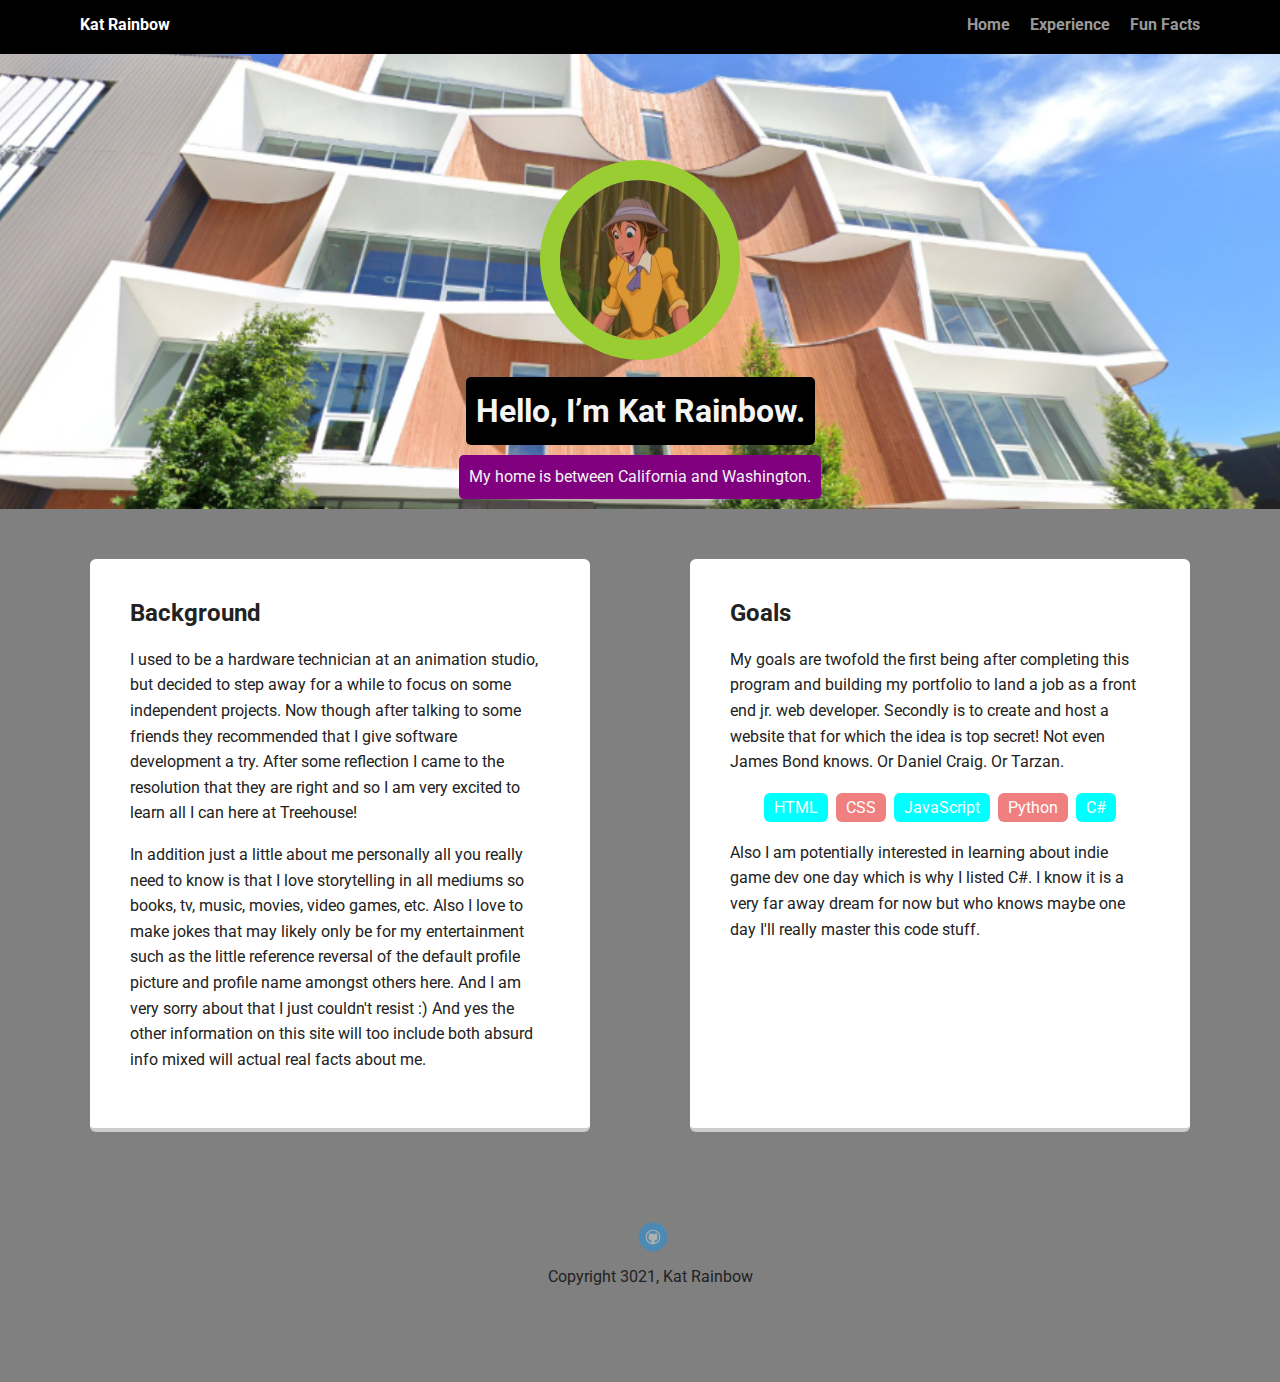
<file: index.html>
<!doctype html>
<html lang="en">
<head>
  <meta charset="utf-8">
  <title>Kat Rainbow's Profile</title>
  <meta name="viewport" content="width=device-width, initial-scale=1.0">
  <link rel="stylesheet" href="styles.css">
  <link href="https://fonts.googleapis.com/css?family=Muli%7CRoboto:400,300,500,700,900" rel="stylesheet"></head>
  <body>

    <nav class="main-nav">
        <ul class="nav">
          <li class="name">Kat Rainbow</li>
          <li><a href="index.html">Home</a></li>
          <li><a href="Experience.html">Experience</a></li>
          <li><a href="FunFacts.html">Fun Facts</a></li>
        </ul>
    </nav>

    <header>
      <img src="images/jane_from_tarzan.PNG" alt="Drawing of Kat Rainbow" class="profile-image">
      <h1 class="tag name">Hello, I’m Kat Rainbow.</h1>
      <p class="tag location">My home is between California and Washington.</p>
    </header>

    <main class="flex">
      <section class="card">
        <h2>Background</h2>
        <p>I used to be a hardware technician at an animation studio, but decided to step away for a while to focus on some independent projects. Now though 
          after talking to some friends they recommended that I give software development a try. After some reflection I came to the resolution that they 
          are right and so I am very excited to learn all I can here at Treehouse! </p>
        <p>In addition just a little about me personally all you really need to know is that I love storytelling in all mediums so books, tv, music, movies,
          video games, etc. Also I love to make jokes that may likely only be for my entertainment such as the little reference reversal of the default
          profile picture and profile name amongst others here. And I am very sorry about that I just couldn't resist :) And yes the other information on this site
          will too include both absurd info mixed will actual real facts about me. </p>
      </section> 

      <section class="card">
        <h2>Goals</h2>
        <p>My goals are twofold the first being after completing this program and building my portfolio to land a job as a front end jr. web developer.
           Secondly is to create and host a website that for which the idea is top secret! Not even James Bond knows. Or Daniel Craig. Or Tarzan.   
        </p>
        <ul class="skills">
          <li>HTML</li>
          <li>CSS</li>
          <li>JavaScript</li>
          <li>Python</li>
          <li>C#</li>
        </ul>
        <p>Also I am potentially interested in learning about indie game dev one day which is why I listed C#. I know it is a very far away dream for now
          but who knows maybe one day I'll really master this code stuff. 
        </p>
      </section> 

    </main>
    <footer>
      <!-- The social media links I intentionally just used the url for the main pages, not my personal accounts. -->
      <ul>
        <li><a href="https://github.com/kennethback" class="social github">Github</a></li>
      </ul>
      <p class="copyright">Copyright 3021, Kat Rainbow</p>
    </footer>
  </body>
  </html>
</file>
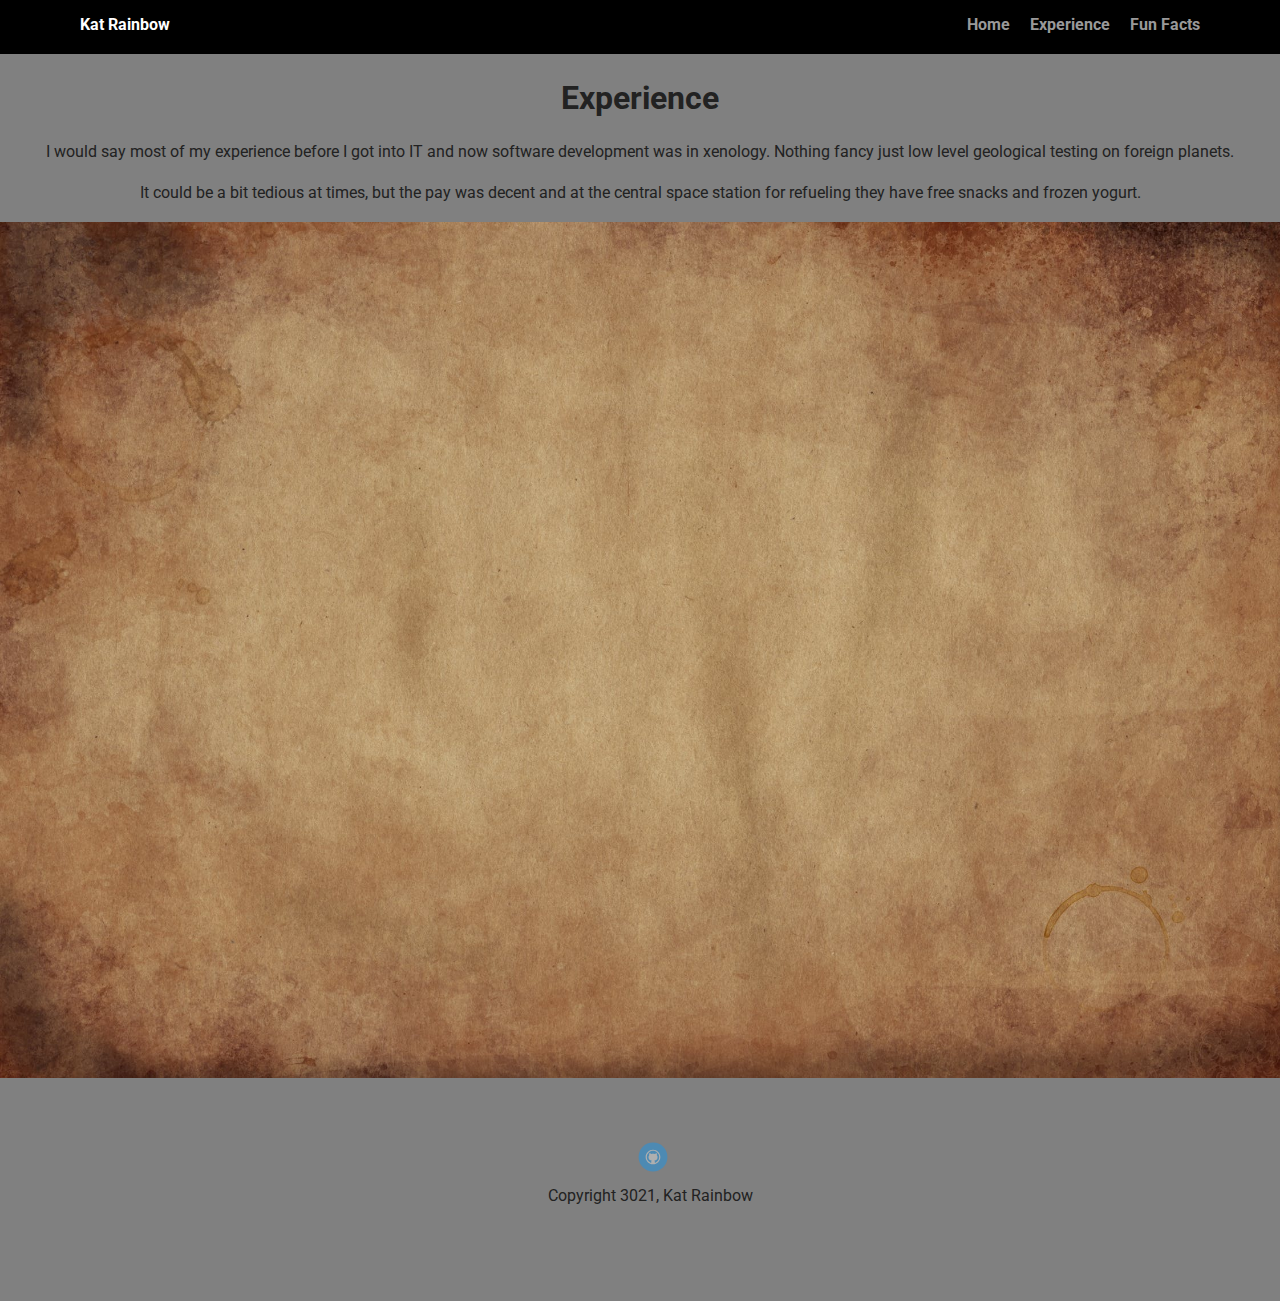
<file: Experience.html>
<!doctype html>
<html lang="en">
<head>
  <meta charset="utf-8">
  <title>Kat Rainbow's Profile</title>
  <meta name="viewport" content="width=device-width, initial-scale=1.0">
  <link rel="stylesheet" href="styles.css">
  <link href="https://fonts.googleapis.com/css?family=Muli%7CRoboto:400,300,500,700,900" rel="stylesheet"></head>
  <body>

    <nav class="main-nav">
        <ul class="nav">
          <li class="name">Kat Rainbow</li>
          <li><a href="index.html">Home</a></li>
          <li><a href="Experience.html">Experience</a></li>
          <li><a href="FunFacts.html">Fun Facts</a></li>
        </ul>
    </nav>

    <main>
      <br>
      <br>
        <h1>Experience</h1>
        <p>I would say most of my experience before I got into IT and now software development was in xenology. Nothing fancy just low
            level geological testing on foreign planets.</p>
        <p>It could be a bit tedious at times, but the pay was decent and at the central space station for refueling they have free snacks and frozen yogurt. </p>
        <img src="images/emptycanvas.jpeg" alt="Empty canvas">
    </main>

    <footer>
      <ul>
        <li><a href="https://github.com/kennethback" class="social github">Github</a></li>
      </ul>
      <p class="copyright">Copyright 3021, Kat Rainbow</p>
    </footer>
  </body>
  </html>
</file>
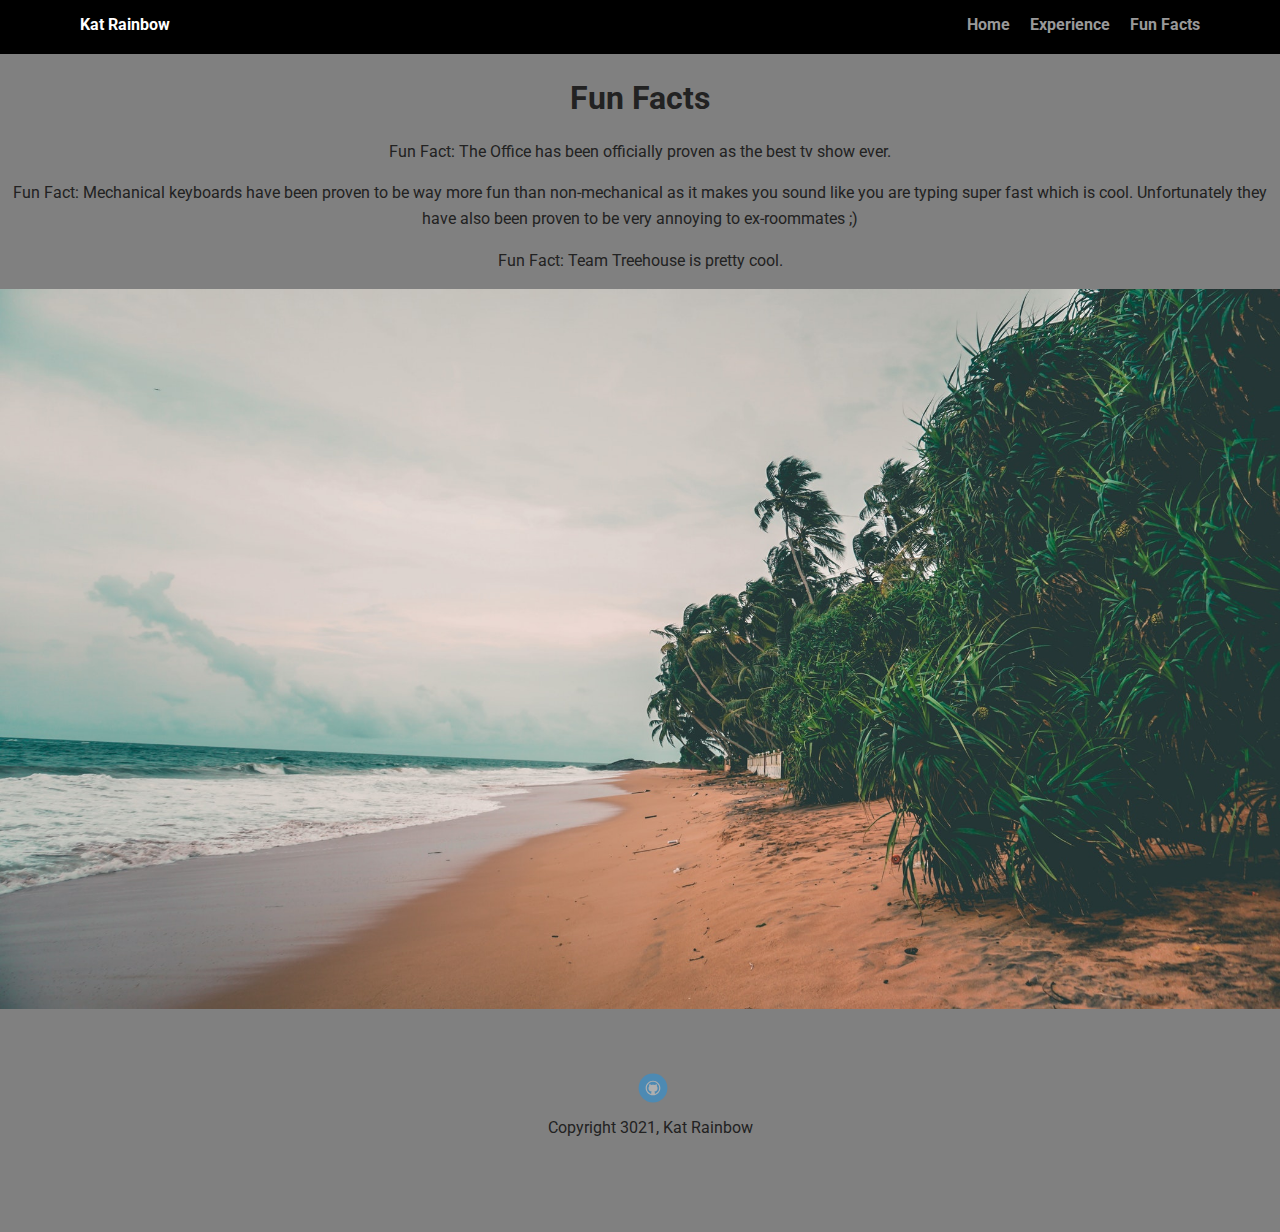
<file: FunFacts.html>
<!doctype html>
<html lang="en">
<head>
  <meta charset="utf-8">
  <title>Kat Rainbow's Profile</title>
  <meta name="viewport" content="width=device-width, initial-scale=1.0">
  <link rel="stylesheet" href="styles.css">
  <link href="https://fonts.googleapis.com/css?family=Muli%7CRoboto:400,300,500,700,900" rel="stylesheet"></head>
  <body>

    <nav class="main-nav">
        <ul class="nav">
          <li class="name">Kat Rainbow</li>
          <li><a href="index.html">Home</a></li>
          <li><a href="Experience.html">Experience</a></li>
          <li><a href="FunFacts.html">Fun Facts</a></li>
        </ul>
    </nav>

    <main>
      <br>
      <br>
        <h1>Fun Facts</h1>
        <p>Fun Fact: The Office has been officially proven as the best tv show ever.</p>
        <p>Fun Fact: Mechanical keyboards have been proven to be way more fun than non-mechanical as it makes you sound like you are typing super fast
            which is cool. Unfortunately they have also been proven to be very annoying to ex-roommates ;) </p>
        <p>Fun Fact: Team Treehouse is pretty cool.</p>
        <img src="images/lostbeach.jpg" alt="islandbeach">
    </main>

    <footer>
      <ul>
        <li><a href="https://github.com/kennethback" class="social github">Github</a></li>
      </ul>
      <p class="copyright">Copyright 3021, Kat Rainbow</p>
    </footer>
  </body>
  </html>
</file>
<file: styles.css>
/* Global Layout Set-up */
* { 
  box-sizing: border-box;
}
  
body {
  margin: 0;
  padding: 0;
  text-align: center;
  font-family: 'Roboto', sans-serif;
  color: #222;
  background: gray;
}
/* Link Styles */

a {
  text-decoration: none;
  color: #999;
}
a:hover {
  color: #6633ff;
}

/* Section Styles */

.main-nav {
  width: 100%;
  background: black;
  min-height: 30px;
  padding: 10px;
  position: fixed;
  text-align: center;
}
.nav {
  display: flex;
  justify-content: space-around;
  font-weight: 700;
  list-style-type: none;
  margin: 0 auto;
  padding: 0;
}

.nav .name {
    display: block;
    margin-right: auto;
    color: white;
}
.nav li {
  padding: 5px 10px 10px 10px;
}
.nav a {
  transition: all .5s;
}
.nav a:hover {
  color: white
}

header {
  text-align: center;
  background: url('images/the_treehouse_house.PNG') no-repeat top center ;
  background-size: cover;
  overflow: hidden;
  padding-top: 60px;
}
header {
  line-height: 1.5;
}
header .profile-image {
  margin-top: 100px;
  width: 200px;
  height: 200px;
  border-radius: 75%;
  border: 20px solid yellowgreen;
  transition: all .5s;
}
header .profile-image:hover {
  transform: scale(2.2) rotate(360deg);
}
.tag {
  background-color: black;
  color:whitesmoke;
  padding: 10px;
  border-radius: 5px;
  display: table;
  margin: 10px auto;
} 
img {
  max-width: 100%;
}
.location {
  background-color: purple;
  color: whitesmoke;
}
.card {
  margin: 30px;
  padding: 20px 40px 40px;
  max-width: 500px;
  text-align: left;
  background: #fff;
  border-bottom: 4px solid #ccc;
  border-radius: 6px;
  transition: all .5s;
}
.card:hover {
  border-color: #ff99ff;
}

ul.skills {
  padding: 0;
  text-align: center;
}

.skills li {
  border-radius: 6px;
  display: inline-block;
  background: lightcoral;
  color: white;
  padding: 5px 10px;
  margin: 2px;
}

.skills li:nth-child(odd) {
  background: aqua;
}

footer {
  width: 100%;
  min-height: 30px;
  padding: 20px 0 40px 20px;
}

footer .copyright {
  top: -8px;
  font-size: .75em;
}

footer ul {
  list-style-type: none;
  margin: 0;
  padding: 0;
}

footer ul li {
  display: inline-block;
}

a.social {
  display: inline-block;
  text-indent: -9999px;
  margin-left: 5px;
  width: 30px;
  height: 30px;
  background-size: 30px 30px;
  opacity: .4;
  transition: all .5s;
}
a.twitter {
  background-image: url(images/twitter.svg);
}
a.linkedin {
  background-image: url(images/linkedin.svg);
}
a.github {
  background-image: url(images/github.svg);
}
a.social:hover {
  opacity: 1;
}
.clearfix {
  clear: both;
}

/* Styles for larger screens */
@media screen and (min-width: 720px) {
  
  .flex {
      display: -ms-flexbox;      /* TWEENER - IE 10 */
      display: flex; 
      max-width: 1200px;
      -ms-flex-pack: distribute;
      justify-content: space-around;
      margin: 0 auto;
  }

  header {
    min-height: 470px;
  }

  .nav {
    max-width: 1200px;
    padding: 0 30px;
  }


  main {
    padding-top: 20px;
  }

  main p {
    line-height: 1.6em;
  }

  footer {
    font-size: 1.3em;
    max-width: 1200px;
    margin: 40px auto;
  }

}
</file>
